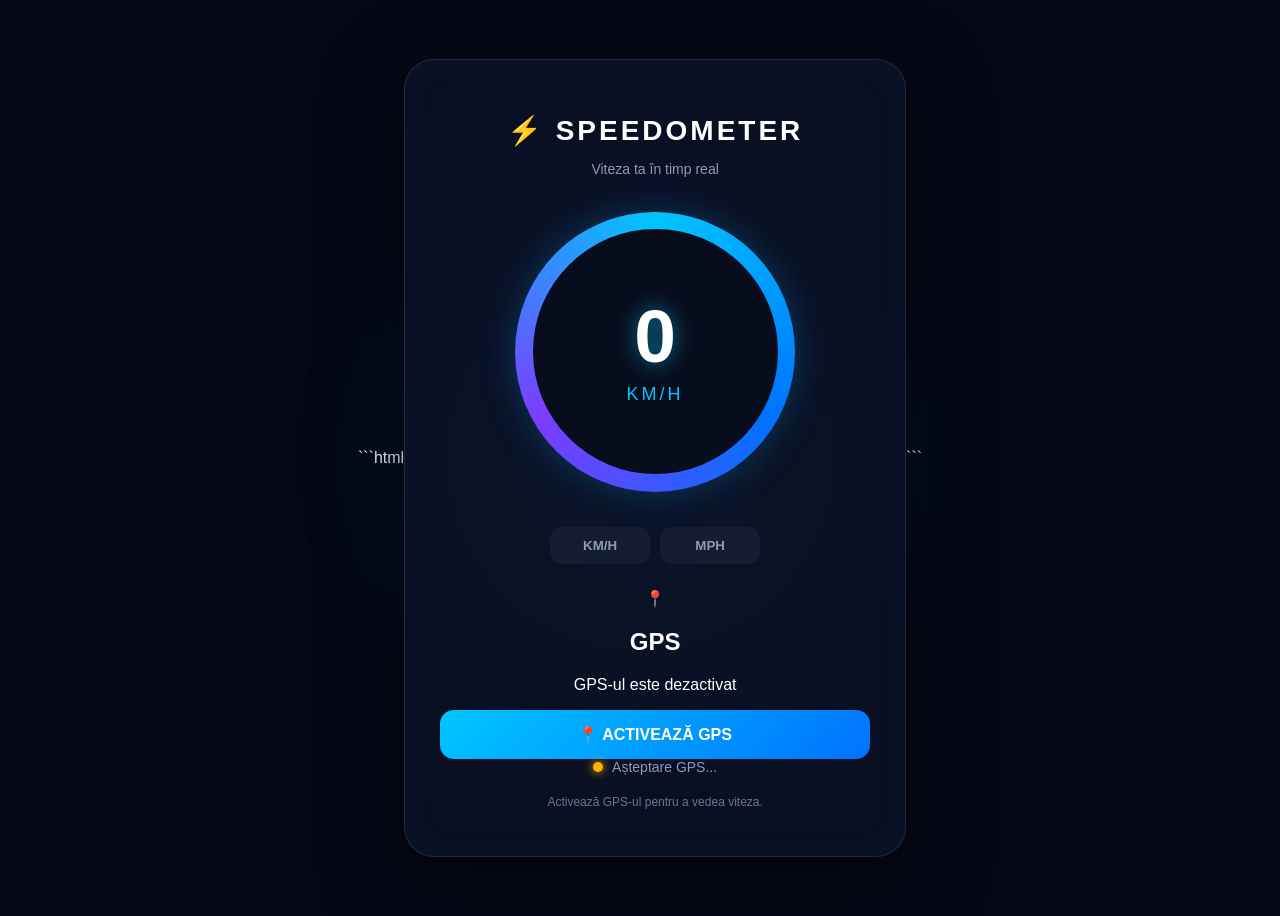
<file: index.html>
```html
<!DOCTYPE html>
<html lang="ro">

<head>
    <meta charset="UTF-8">

    <meta name="viewport" content="width=device-width, initial-scale=1.0">

    <title>Speedometer</title>

    <!-- CSS -->
    <link rel="stylesheet" href="speedometer.css">
</head>

<body>

    <div class="background"></div>

    <main class="speedometer">

        <!-- TITLU -->
        <div class="top">
            <h1>⚡ SPEEDOMETER</h1>
            <p>Viteza ta în timp real</p>
        </div>


        <!-- VITEZOMETRU -->
        <div class="speed-circle">

            <div class="circle-inner">

                <span id="speed">0</span>

                <span id="unit">KM/H</span>

            </div>

        </div>


        <!-- BUTOANE UNITĂȚI -->
        <div class="units">

            <button id="kmhButton" type="button">
                KM/H
            </button>

            <button id="mphButton" type="button">
                MPH
            </button>

        </div>


        <!-- GPS -->
        <div class="gps-section">

            <div class="gps-icon">
                📍
            </div>

            <h2>GPS</h2>

            <p id="gpsMessage">
                GPS-ul este dezactivat
            </p>

            <button
                id="startButton"
                class="start-button"
                type="button">

                📍 ACTIVEAZĂ GPS

            </button>

        </div>


        <!-- STATUS -->
        <div class="status">

            <span id="statusDot"></span>

            <span id="statusText">
                Așteptare GPS...
            </span>

        </div>


        <!-- INFORMAȚIE -->
        <p class="info">
            Activează GPS-ul pentru a vedea viteza.
        </p>

    </main>


    <!-- JAVASCRIPT -->
    <script src="speedometer.js"></script>

</body>

</html>
```
</file>
<file: speedometer.css>
```css
* {
    margin: 0;
    padding: 0;
    box-sizing: border-box;
}

body {
    min-height: 100vh;
    display: flex;
    justify-content: center;
    align-items: center;

    font-family: Arial, sans-serif;

    background: #050816;
    color: white;

    overflow: hidden;
}

/* Fundal */

.background {
    position: fixed;
    width: 700px;
    height: 700px;

    background: radial-gradient(
        circle,
        rgba(0, 180, 255, 0.18),
        transparent 65%
    );

    filter: blur(30px);
}

/* Container */

.speedometer {
    position: relative;
    z-index: 1;

    width: 430px;
    max-width: 90%;

    padding: 35px;

    text-align: center;

    background: rgba(12, 18, 38, 0.85);

    border: 1px solid rgba(255, 255, 255, 0.1);

    border-radius: 30px;

    box-shadow:
        0 25px 80px rgba(0, 0, 0, 0.5),
        inset 0 0 40px rgba(0, 170, 255, 0.03);

    backdrop-filter: blur(20px);
}

/* Titlu */

.top h1 {
    font-size: 28px;
    letter-spacing: 3px;

    margin-bottom: 8px;
}

.top p {
    color: #8d9bb8;
    font-size: 14px;
}

/* Cercul vitezei */

.speed-circle {
    width: 280px;
    height: 280px;

    margin: 35px auto;

    display: flex;
    justify-content: center;
    align-items: center;

    border-radius: 50%;

    background:
        conic-gradient(
            #00c6ff 0deg,
            #0072ff 120deg,
            #7c3cff 240deg,
            #00c6ff 360deg
        );

    box-shadow:
        0 0 35px rgba(0, 170, 255, 0.25);

    animation: glow 3s infinite alternate;
}

.circle-inner {
    width: 245px;
    height: 245px;

    border-radius: 50%;

    background: #080d1d;

    display: flex;
    flex-direction: column;

    justify-content: center;
    align-items: center;
}

#speed {
    font-size: 75px;
    font-weight: bold;

    line-height: 1;

    text-shadow:
        0 0 20px rgba(0, 200, 255, 0.6);

    transition: 0.2s;
}

#unit {
    margin-top: 10px;

    font-size: 18px;
    letter-spacing: 3px;

    color: #00c6ff;
}

/* Butoane unități */

.units {
    display: flex;
    justify-content: center;
    gap: 10px;

    margin-bottom: 25px;
}

.units button {
    width: 100px;

    padding: 11px;

    border: none;
    border-radius: 12px;

    background: #151d35;
    color: #8d9bb8;

    font-weight: bold;

    cursor: pointer;

    transition: 0.2s;
}

.units button:hover {
    transform: translateY(-2px);
}

.units button.active {
    background: #0072ff;
    color: white;

    box-shadow: 0 0 15px rgba(0, 114, 255, 0.5);
}

/* Status */

.status {
    display: flex;
    justify-content: center;
    align-items: center;

    gap: 9px;

    margin-bottom: 20px;

    color: #8d9bb8;

    font-size: 14px;
}

#statusDot {
    width: 10px;
    height: 10px;

    border-radius: 50%;

    background: #ffb000;

    box-shadow: 0 0 10px #ffb000;
}

/* Buton GPS */

.start-button {
    width: 100%;

    padding: 15px;

    border: none;
    border-radius: 14px;

    background: linear-gradient(
        135deg,
        #00c6ff,
        #0072ff
    );

    color: white;

    font-size: 16px;
    font-weight: bold;

    cursor: pointer;

    transition: 0.2s;
}

.start-button:hover {
    transform: translateY(-2px);

    box-shadow:
        0 10px 30px rgba(0, 114, 255, 0.35);
}

.start-button:active {
    transform: scale(0.98);
}

/* Text */

.info {
    margin-top: 18px;

    font-size: 12px;

    color: #687694;
}

/* Animație */

@keyframes glow {
    from {
        box-shadow:
            0 0 25px rgba(0, 170, 255, 0.2);
    }

    to {
        box-shadow:
            0 0 45px rgba(0, 170, 255, 0.45);
    }
}

/* Telefon */

@media (max-width: 500px) {

    .speedometer {
        padding: 25px;
    }

    .speed-circle {
        width: 230px;
        height: 230px;
    }

    .circle-inner {
        width: 200px;
        height: 200px;
    }

    #speed {
        font-size: 60px;
    }
}
```
</file>
